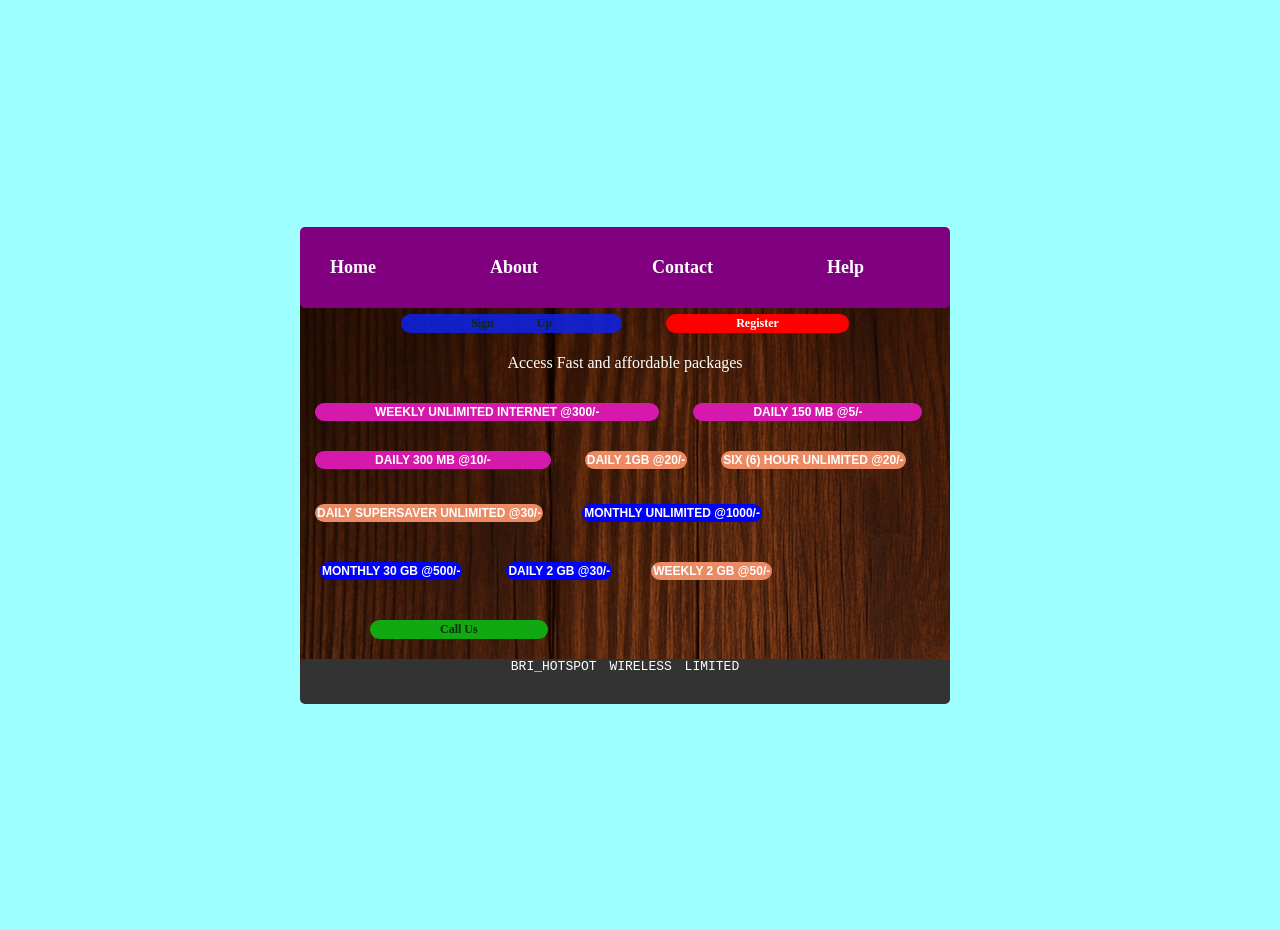
<file: index.html>
<!DOCTYPE html>
<html lang="en">
<head>
    <meta charset="UTF-8">
    <meta name="viewport" content="width=device-width, initial-scale=1.0">
    <meta name="description" content="BRI_HOTSPOT offers fast and affordable internet packages including daily, weekly, and monthly unlimited plans. Sign up today!">
    <title>BRI_HOTSPOT.COM</title>
    <link rel="stylesheet" href="styles.css">
</head>
<body>
    <div class="home-page">
        <nav class="navbar" role="navigation" aria-label="Main navigation">
            <ul>
                <li><a href="/index.html">Home</a></li>
                <li><a href="/about.html">About</a></li>
                <li><a href="/contact.html">Contact</a></li>
                <li><a href="/help.html">Help</a></li>
            </ul>
        </nav>
        <main>
            <div class="container">
                <a href="sign_up_form.html" class="btn signin">Sign Up</a>   
                <a href="register.html" class="register">Register</a>
            </div >
            <p>Access Fast and affordable packages</p>
            <section class="text" aria-label="Internet packages">
                <button  class="daily">WEEKLY UNLIMITED INTERNET @300/-</button >
                <button  class="daily">DAILY 150 MB @5/-</button >
                <button  class="daily">DAILY 300 MB @10/-</button >
                <button  class="weekly">DAILY 1GB @20/-</button >
                <button  class="weekly">SIX (6) HOUR  UNLIMITED @20/-</button >
                <button  class="weekly">DAILY SUPERSAVER UNLIMITED @30/-</button >
                <button  class="monthly">MONTHLY UNLIMITED @1000/-</button >
                <button  class="monthly">MONTHLY 30 GB @500/-</button >
                <button  class="monthly">DAILY 2 GB @30/-</button >
                <button  class="weekly">WEEKLY 2 GB @50/-</button >
                <a href="contact.html" class="call">Call Us</a>
            </section>
        </main>
        <footer class="footer">BRI_HOTSPOT WIRELESS LIMITED</footer>
    </div>
</body>
</html>
</file>
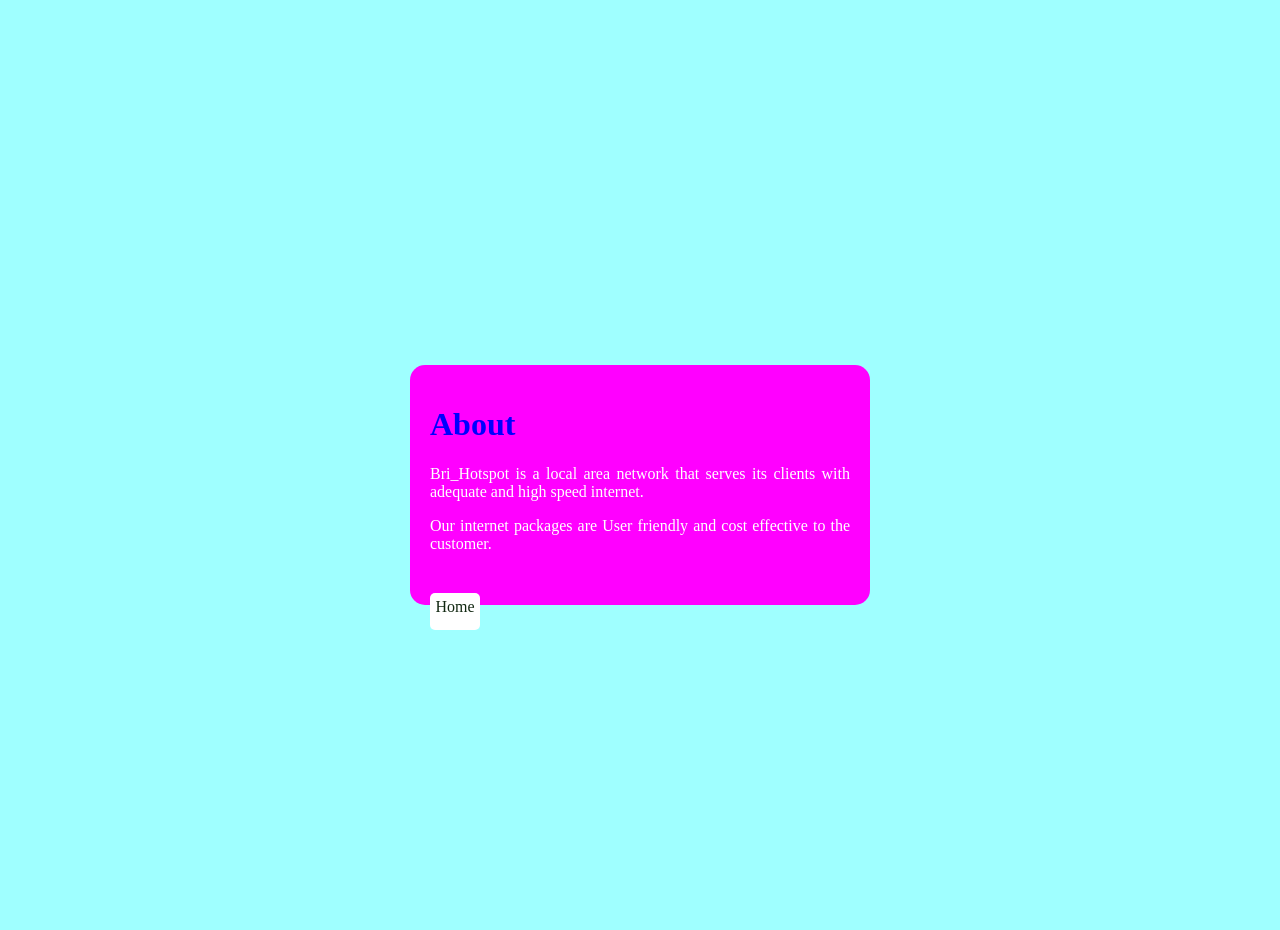
<file: about.html>
<!DOCTYPE html>
<html lang="en">
<head>
    <meta charset="UTF-8">
    <meta name="viewport" content="width=device-width, initial-scale=1.0">
    <meta name="description" content="Learn about BRI_HOTSPOT - a local area network providing high-speed, affordable internet packages to customers.">
    <title>About</title>
    <link rel="stylesheet" href="styles.css">
</head>
<body>
    <div class="about-box">
        <h1>About</h1>
     <p>Bri_Hotspot is a local area network that serves its clients with adequate and high speed internet.
        <p>Our internet packages are User friendly and cost effective to the customer.</p>
     </p>
     <div class="home-box"><a href="index.html">Home</a></div>   
    </div>
    
</body>
</html>
</file>
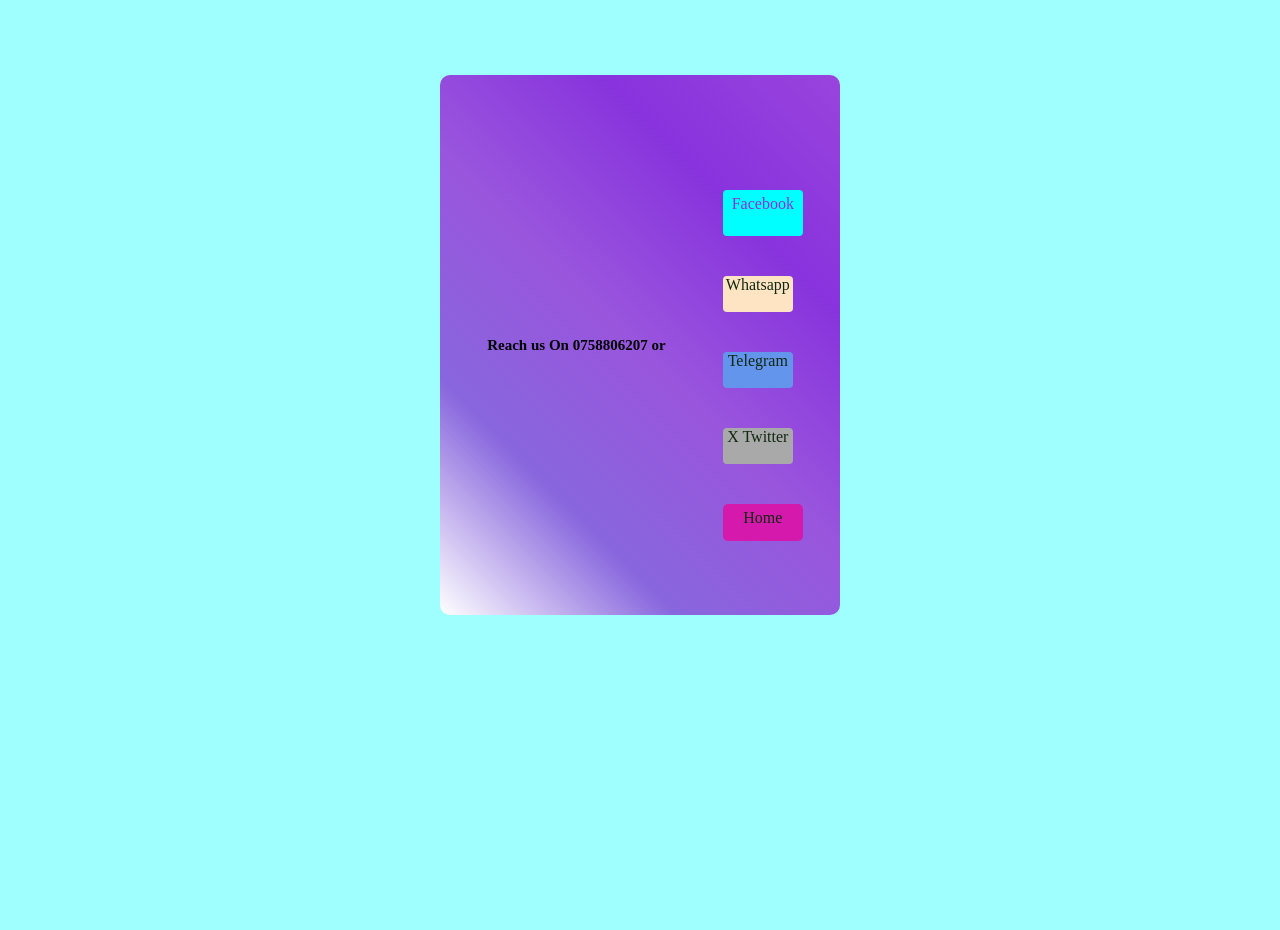
<file: contact.html>
<!DOCTYPE html>
<html lang="en">
<head>
    <meta charset="UTF-8">
    <meta name="viewport" content="width=device-width, initial-scale=1.0">
    <meta name="description" content="Contact BRI_HOTSPOT for fast and affordable internet packages. Reach us via phone, Facebook, WhatsApp, Telegram, or Twitter.">
    <title>Contact</title>
    <link rel="stylesheet" href="styles.css">
</head>
<body>
    <div class="contact-box">
        <h1>Reach us On 0758806207 or </h1>
        <ul>
            <li>
                <div class="container">
                    <a href="https://facebook.com/bri_hotspot" target="_blank" rel="noopener">Facebook</a>
                </div>
            </li>
            <li>
                <div class="Whatsapp">
                    <a href="https://wa.me/254758806207" target="_blank" rel="noopener">Whatsapp</a>
                </div>
            </li>
            <li>
                <div class="telegram">
                    <a href="https://t.me/bri_hotspot" target="_blank" rel="noopener">Telegram</a>
                </div>
            </li>
            <li>
                <div class="X">
                    <a href="https://x.com/bri_hotspot" target="_blank" rel="noopener">X Twitter</a>
                </div>
            </li>
            <li>
                <div class="home-box">
                    <a href="index.html">Home</a>
                </div>
            </li>
        </ul>
    </div>
    
    
</body>
</html>
</file>
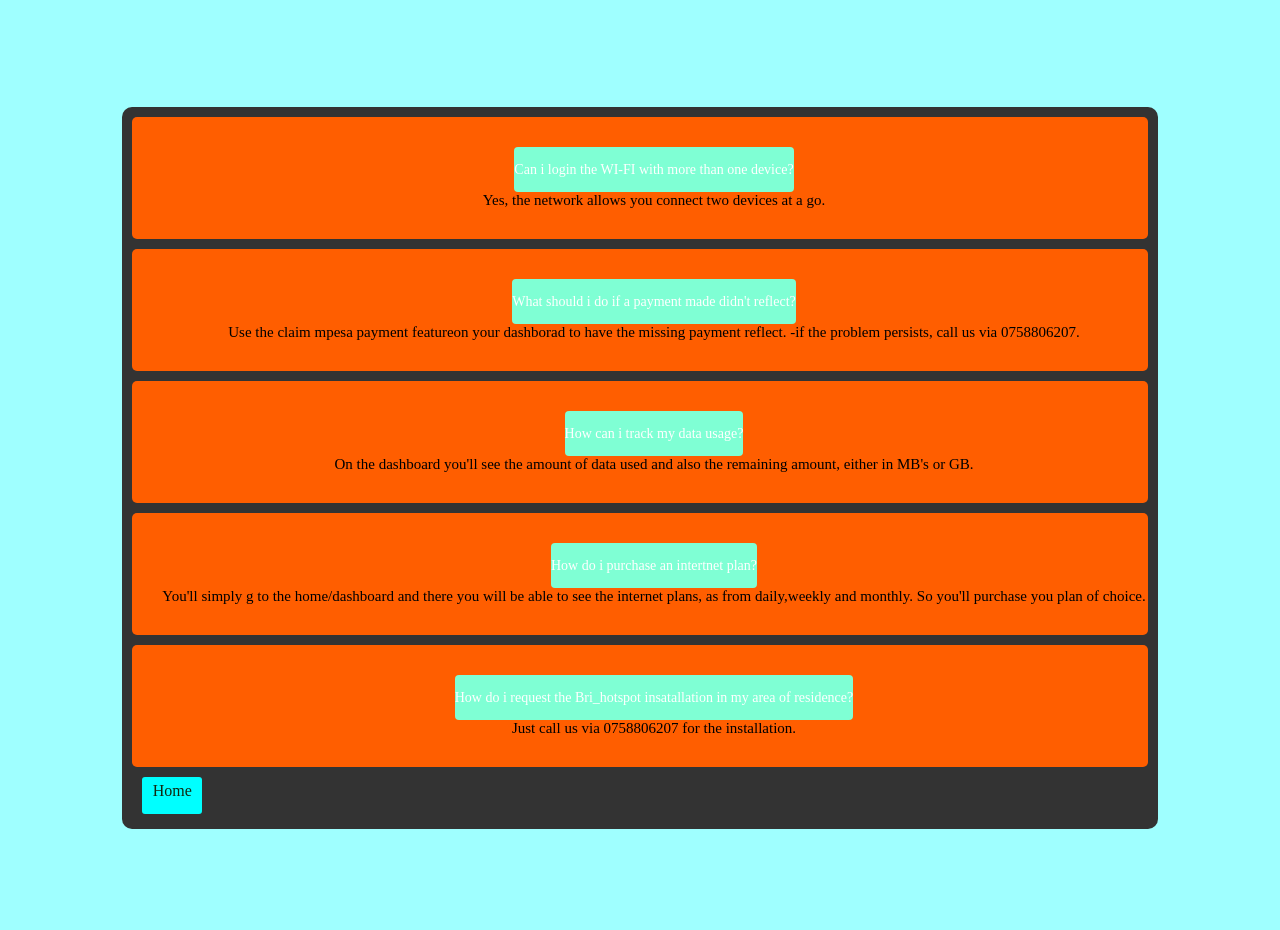
<file: help.html>
<!DOCTYPE html>
<html lang="en">
<head>
    <meta charset="UTF-8">
    <meta name="viewport" content="width=device-width, initial-scale=1.0">
    <meta name="description" content="Get help with BRI_HOTSPOT internet services. Find answers to common questions about login, payments, data usage, and more.">
    <title>Help</title>
    <link rel="stylesheet" href="styles.css">
</head>
<body>
    <div class="help-box">     
        <div class="login-box">
            <div class="question">
                <p>Can i login the WI-FI with more than one device?</p>
            </div>
            <div class="answer">
                Yes, the network allows you connect two devices at a go.
            </div>
        </div>
        <div class="login-box">
            <div class="question">
                <p>What should i do if a payment made didn't reflect?</p>
            </div>
            <div class="answer">
                Use the claim mpesa payment featureon your dashborad to have the missing payment reflect. -if the problem persists, call us via 0758806207.
            </div>
        </div>
        <div class="login-box">
            <div class="question">
                <p>How can i track my data usage?</p>
            </div>
            <div class="answer">
                On the  dashboard you'll see the amount of data used and also the remaining amount, either in MB's or GB.
            </div>
        </div>
        <div class="login-box">
            <div class="question">
                <p>How do i purchase an intertnet plan?</p>
            </div>
            <div class="answer">
                You'll simply g to the home/dashboard and there you will be able to see the internet plans, as from daily,weekly and monthly. So you'll purchase you plan of choice.
            </div>
        </div>
        <div class="login-box">
            <div class="question">
                <p>How do i request the Bri_hotspot insatallation in my area of residence?</p>
            </div>
            <div class="answer">
                Just call us via 0758806207 for the installation.
            </div>
        </div>
        <div class="home-box"><a href="index.html">Home</a></div>
    </div>
</body>
</html>
</file>
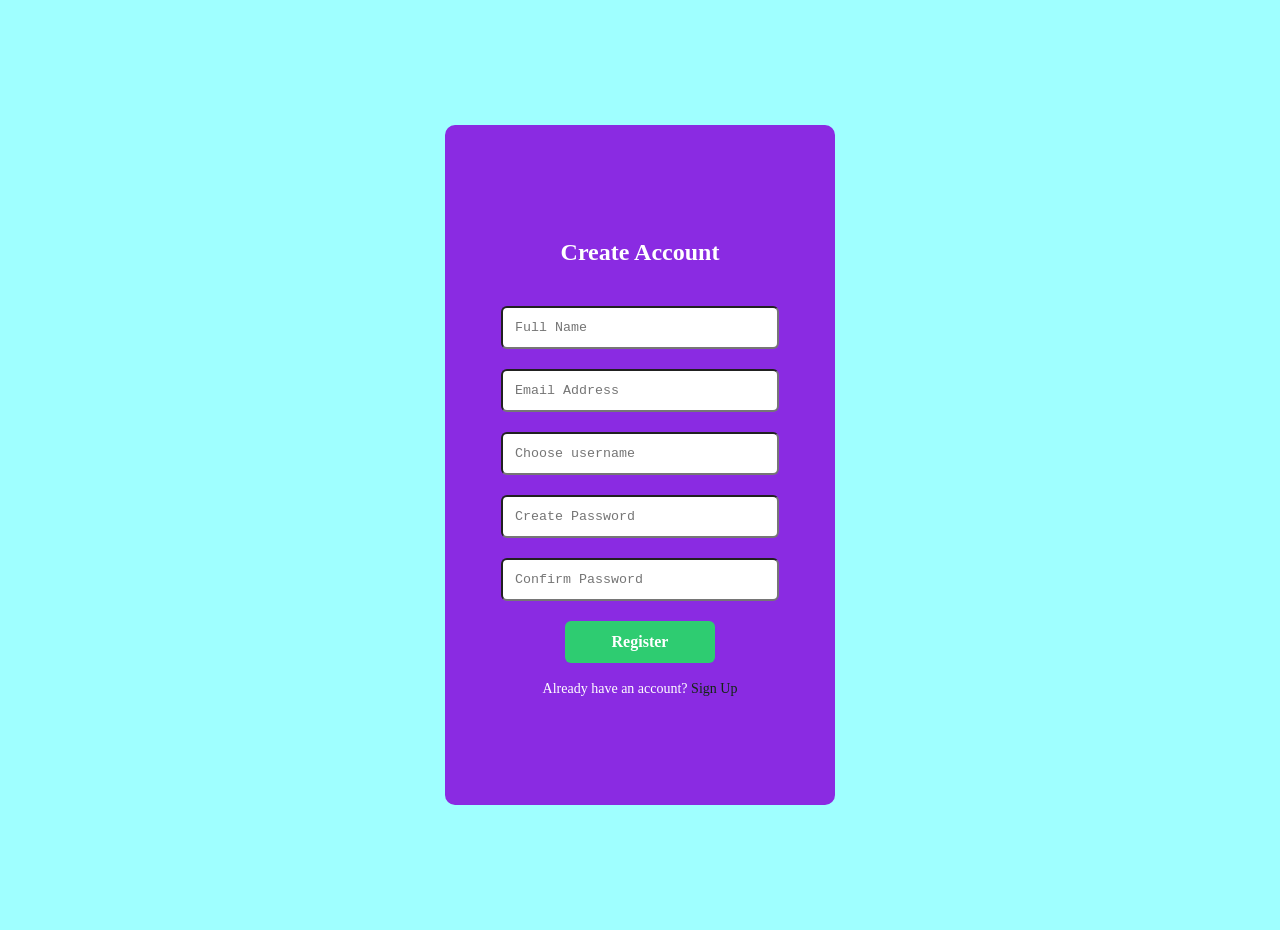
<file: register.html>
<!DOCTYPE html>
<html lang="en">
<head>
    <meta charset="UTF-8">
    <meta name="viewport" content="width=device-width, initial-scale=1.0">
    <meta name="description" content="Register for a BRI_HOTSPOT account to access fast and affordable internet packages.">
    <title>register</title>
    <link rel="stylesheet" href="styles.css">
</head>
<body>
    <div class="register-box">
        <h2>Create Account</h2>
        <form action="register" method="POST">
            <label for="fullname" style="display:none;">Full Name</label>
            <input type="text" id="fullname" name="fullname" placeholder="Full Name" required>
            <label for="email" style="display:none;">Email Address</label>
            <input type="email" id="email" name="email" placeholder="Email Address" required>
            <label for="username" style="display:none;">Username</label>
            <input type="text" id="username" name="username" placeholder="Choose username" required>
            <label for="password" style="display:none;">Password</label>
            <input type="password" id="password" name="password" placeholder="Create Password" required>
            <label for="confirm_password" style="display:none;">Confirm Password</label>
            <input type="password" id="confirm_password" name="confirm_password" placeholder="Confirm Password" required>
            <button type="submit">Register</button>
            <p>Already have an account? <a href="sign_up_form.html">Sign Up</a></p>
        </form>
    </div>
    
</body>
</html>
</file>
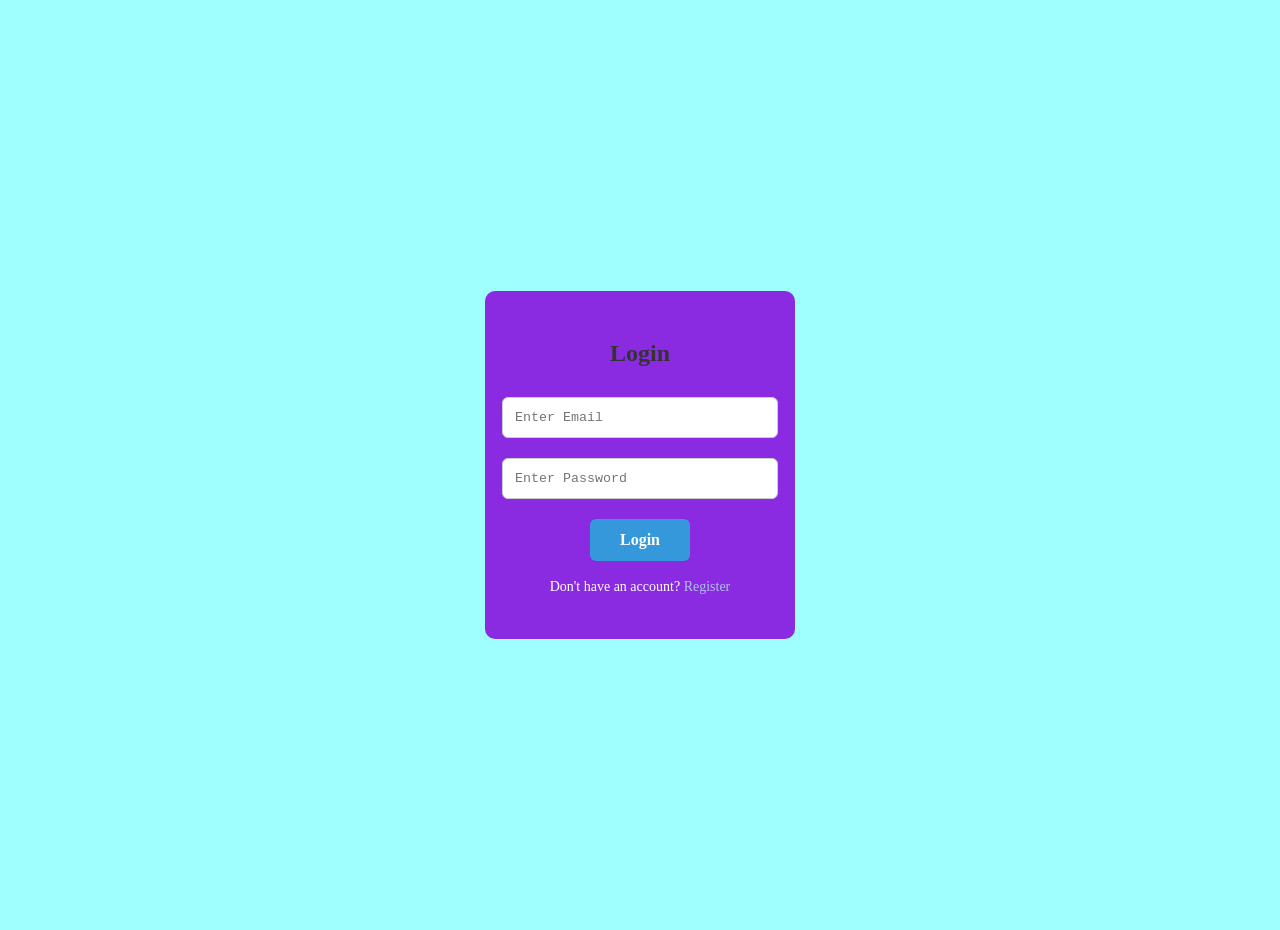
<file: sign_up_form.html>
<!DOCTYPE html>
<html lang="en">
<head>
    <meta charset="UTF-8">
    <meta name="viewport" content="width=device-width, initial-scale=1.0">
    <meta name="description" content="Sign up to BRI_HOTSPOT to access fast and affordable internet packages.">
    <title>Login page</title>
    <link rel="stylesheet" href="styles.css">
</head>
<body>
    <div class="login-box">
        <h2>Login</h2>
        <form action="/login" method="POST">
            <label for="username" style="display:none;">Email</label>
            <input type="text" id="username" name="username" placeholder="Enter Email" required>
            <label for="password" style="display:none;">Password</label>
            <input type="password" id="password" name="password" placeholder="Enter Password" required>
            <button type="submit">Login</button>
            <p>Don't have an account? <a href="register.html">Register</a></p>
            
        </form>
    </div>
</body>
</html>
</file>
<file: styles.css>
body{
    border-radius: 30px;
    margin:15px;
    display: flex;
    justify-content: center;
    align-items: center;
    position: relative;
    height: 100vh;
    background-color: rgba(0, 255, 255, 0.377);

}

.home-page{
    background-image: url(wooden.webp);
    width: 90%;
    max-width: 650px;
    height: auto;
    border-radius: 10px;
    display:inline-block;
    margin: 50px;
    margin-right: 80px;
    align-items: center;
}


.navbar{
    background-color: purple;
    padding: 30px;
    border-radius: 5px;
    word-spacing: 110px;
    font-weight: 900;
    width: auto;
    margin-top:auto;
    top: 0;
    left: 0;
    
}

.navbar ul {
    list-style: none;
    padding: 0;
    margin: 0;
}

.navbar li {
    display: inline;
}

.navbar a{
    color:white;
    text-decoration: none;
    text-align: justify;
    font-size: large;
    font-family: auto;
    font-weight: 800;
}

.navbar a:hover{
    background-color:#d419ac;
    padding: 5px;
    border-radius: 5px;
    cursor: pointer;
    transition: background-color 0.3s ease-in-out;
    font-family: monospace;
    opacity: 0.9;

}

p{
    color:white;
    text-align: center;
}

.footer{
    background-color: #333;
    height: 5vh;
    text-align: center;
    word-spacing: 5px;
    font-family: monospace;
    
}

button{
    padding: 2px;
    font-size: 12px;
    border-radius: 20px;
    border: none;
    cursor: pointer;
    font-weight: 600;
    display: inline-block;
    gap: 5px;
    margin:3px;  
    justify-content: center;
}

button:hover{
    background-color:rgb(136, 127, 255);
    cursor: pointer;
    transition: background-color 0.3s ease;
    opacity: 0.8;
}

.container{
    padding: 5px;
    word-spacing: 40px;
    text-align: center;
    

}
.signin{
    background-color: rgba(13, 35, 231, 0.856);
    padding: 2px;
    padding-left: 70px;
    padding-right: 70px;
    text-align: center;
    color: hsl(120, 41%, 11%);
    text-decoration: none;
    display: inline-block;
    font-size: 12px;
    border-radius: 20px;
    cursor: pointer;
    font-weight: 600;
}

.signin:hover{
    background-color:rgb(136, 127, 255);
    cursor: pointer;
    transition: background-color 0.3s ease;
    opacity: 0.8;
}

.register{
    background-color: rgb(255, 0, 0);
    padding: 2px;
    padding-left: 70px;
    padding-right: 70px;
    text-align: center;
    color: white;
    text-decoration: none;
    display: inline-block;
    font-size: 12px;
    border-radius: 20px;
    cursor: pointer;
    font-weight: 600;
}

.register:hover{
    background-color:rgb(136, 127, 255);
    cursor: pointer;
    transition: background-color 0.3s ease;
    opacity: 0.8;
}

.daily{
    background-color:#d419ac;
    text-align: center;
    padding-left: 60px;
    padding-right: 60px;
    color: white;
    display: inline-block;
    margin: 15px;
    align-items: center;
}

.weekly{
    background-color: rgb(236, 138, 99);
    color: white;
    text-align: center;
    display: inline-block;
    margin: 15px;
    align-items: center;


}

.monthly{
    background-color: rgb(0, 0, 255);
    color: white;
    text-align: center;
    display: inline-block;
    margin: 20px;

}

.call{
    background-color: rgb(17, 168, 17);
    margin:20px;
    align-items:center;
    padding: 2px;
    padding-right: 70px;
    padding-left: 70px;
    margin-left: 70px;
    text-decoration: none;
    display: inline-block;
    font-size: 12px;
    border-radius: 20px;
    cursor: pointer;
    font-weight: 600;
    color: hsl(120, 41%, 11%);
}

.call:hover{
    background-color:rgb(136, 127, 255);
    cursor: pointer;
    transition: background-color 0.3s ease;
    opacity: 0.8;
}

.footer{
    color: white;
    margin: auto;
    border-radius: 5px;
    
}

.text{
    display: inline;
    box-sizing: content-box;

}

/* Contact page styles */
.contact-box{
    background:linear-gradient(45deg, #fff,#86d, #95d,#83d,#94d);
    height: 60vh;
    width: 400px;
    display:flex;
    justify-content:space-evenly;
    align-items: center;
    border-radius: 10px;
    margin: auto;
    margin-top: 60px;
    color:black;
    gap:10px;
    align-items: center;
}

.contact-box ul {
    list-style: none;
    padding: 0;
    margin: 0;
}

.contact-box li {
    list-style: none;
}

.contact-box .container{
    background-color: aqua;
    height: 4vh;
    width: 70px;
    border-radius:4px;
    text-align: center;
    margin-top: 40px;
}

.contact-box .container a{
    text-decoration: none;
    color: #83d;
}

.contact-box .container:hover{
    background-color: black;
    transition: background-color 0.3s ease;
    transform: scale(1.2) translateX(10px);
}

.Whatsapp{
    background-color: bisque;
    height: 4vh;
    width: 70px;
    border-radius: 4px;
    text-align: center;
    margin-top:40px;
}

.Whatsapp a{
    text-decoration: none;
    color: hsl(120, 41%, 11%);
}

.Whatsapp:hover{
    background-color:greenyellow;
    transition: background-color 0.3s ease;
    transform: translateY(10px);
}

.telegram{
    background-color: cornflowerblue;
    height: 4vh;
    width: 70px;
    border-radius: 4px;
    text-align: center;
    margin-top:40px;
}

.telegram a{
    text-decoration: none;
    color: hsl(120, 41%, 11%);
}

.telegram:hover{
    background-color: aquamarine;
    transition: all 0.3s ease;
    transform: translateX(-10px);
}

.X{
    background-color: darkgray;
    height: 4vh;
    width: 70px;
    border-radius: 4px;
    text-align: center;
    margin-top:40px;
}

.X a{
    text-decoration: none;
    color: hsl(120, 41%, 11%);
}

.X:hover{
    background-color: yellow;
    transition: background-color 0.3s ease;
    transform: translateX(10px);
}

.contact-box h1{
    text-align: justify;
    font-size: 15px;
    margin: 10px;
}

.home-box{
    background-color:#d419ac;
    border-radius: 5px;
    width:70px;
    height:3vh;
    text-align: center;
    margin-top:40px;
    padding: 5px;
}

.home-box a{
    text-decoration: none;
    color: hsl(120, 41%, 11%);
}

.home-box:hover{
    background-color: #9117afe0;
    transition: background-color 0.3s ease;
}

/* Register page styles */
.register-box{
    background:blueviolet;
    padding: 70px;
    width: 250px;
    height: 60vh;
    border-radius: 10px;
    text-align: center;
    align-items: center;
    justify-content: center;
    display: flex;
    flex-direction: column;
    overflow: hidden;
    position: relative;
    gap: 10px;
}

.register-box h2{
    margin-bottom: 20px;
    color:white;
    font-family: auto;
}

.register-box input{
    width: 250px;
    color: #27ae60;
    padding: 12px;
    margin: 10px 0;
    border-radius: 6px;
    background-color: white;
    font-family: monospace;
}

.register-box button{
    width: 150px;
    padding: 12px;
    background: #2ecc71;
    border-radius: 6px;
    color: #fff;
    font-size: 16px;
    cursor: pointer;
    margin-top:10px;
    font-family: auto;
}

.register-box button:hover{
    background: #27ae60;
}

.register-box p{
    margin-top: 15px;
    font-size: 14px;
    font-family: auto;
}

.register-box p a{
    text-decoration: none;
    color: hsl(120, 41%, 11%);
}

/* Sign up (login) page styles */
.login-box{
    background-color:blueviolet;
    padding: 30px;
    width: 250px;
    border-radius: 10px;
    text-align: center;
    align-items: center;
    justify-content: center;
    display: flex;
    flex-direction: column;
}

.login-box h2{
    margin-bottom: 20px;
    color: #333;
    font-family: auto;
}

.login-box input{
    width: 250px;
    padding: 12px;
    margin: 10px 0;
    border: 1px solid #ccc;
    border-radius: 6px;
    outline: none;
    font-family: monospace;
}

.login-box button{
    width: 100px;
    padding: 12px;
    background-color:#3498db;
    border-radius: 6px;
    color: #fff;
    font-size: 16px;
    cursor: pointer;
    margin-top: 10px;
    font-family: auto;
}

.login-box button:hover{
    background:#2980b9;
    animation: alternate-reverse;
    transition: background-color 0.3s ease;
}

.login-box p{
    margin-top: 15px;
    font-size: 14px;
    font-family: auto;
}

.login-box p a{
    color: rgb(176, 191, 230);
    text-decoration: none;
}

/* Help page styles */
.help-box{
    background-color: #333;
    width:auto;
    height:auto;
    border-radius: 10px;
    margin-top: 5px;
    margin-left: 0px;
    padding: 10px;
}

.help-box .login-box{
    background-color: rgb(255, 94, 0);
    width:auto;
    border-radius: 5px;
    text-align:justify;
    margin-left: 0px;
    font-size: 15px;
    padding-right:2px;
    margin-bottom: 10px;
}

.question{
    background-color: aquamarine;
    border-radius: 4px;
    width: auto;
}

.answer{
    width:auto;
    overflow-x: hidden;
}

.help-box .home-box{
    background-color: aqua;
    width: 50px;
    margin:5px;
    margin-left: 10px;
    border-radius: 3px;
    text-align:center;
    cursor: pointer;
}

/* About page styles */
.about-box {
    background-color:magenta;
    padding: 20px;
    width: 420px;
    height: 200px;
    margin-top: 40px;
    border-radius: 15px;
    align-items: center;
}

.about-box h1{
    text-align:justify;
    color:blue;
}

.about-box p{
    color: #fff;
    text-align: justify;
}

.about-box .home-box{
    background-color:#fff;
    padding: 5px;
    width: 40px;
    border-radius: 5px;
}

/* Responsive media queries */
@media screen and (max-width: 768px) {
    .navbar {
        word-spacing: 20px;
        padding: 15px;
    }
    
    .home-page {
        width: 95%;
        margin: 20px auto;
    }
    
    .container {
        display: flex;
        flex-direction: column;
        gap: 10px;
    }
    
    button {
        width: 100%;
        margin: 5px 0;
    }
    
    .text {
        display: flex;
        flex-direction: column;
        align-items: center;
    }
    
    .daily, .weekly, .monthly {
        width: 90%;
        margin: 5px auto;
    }
    
    .contact-box {
        width: 90%;
        max-width: 400px;
    }
    
    .register-box, .login-box {
        width: 90%;
        max-width: 250px;
        padding: 30px 20px;
    }
    
    .about-box {
        width: 90%;
        max-width: 420px;
        height: auto;
    }
}
</file>
